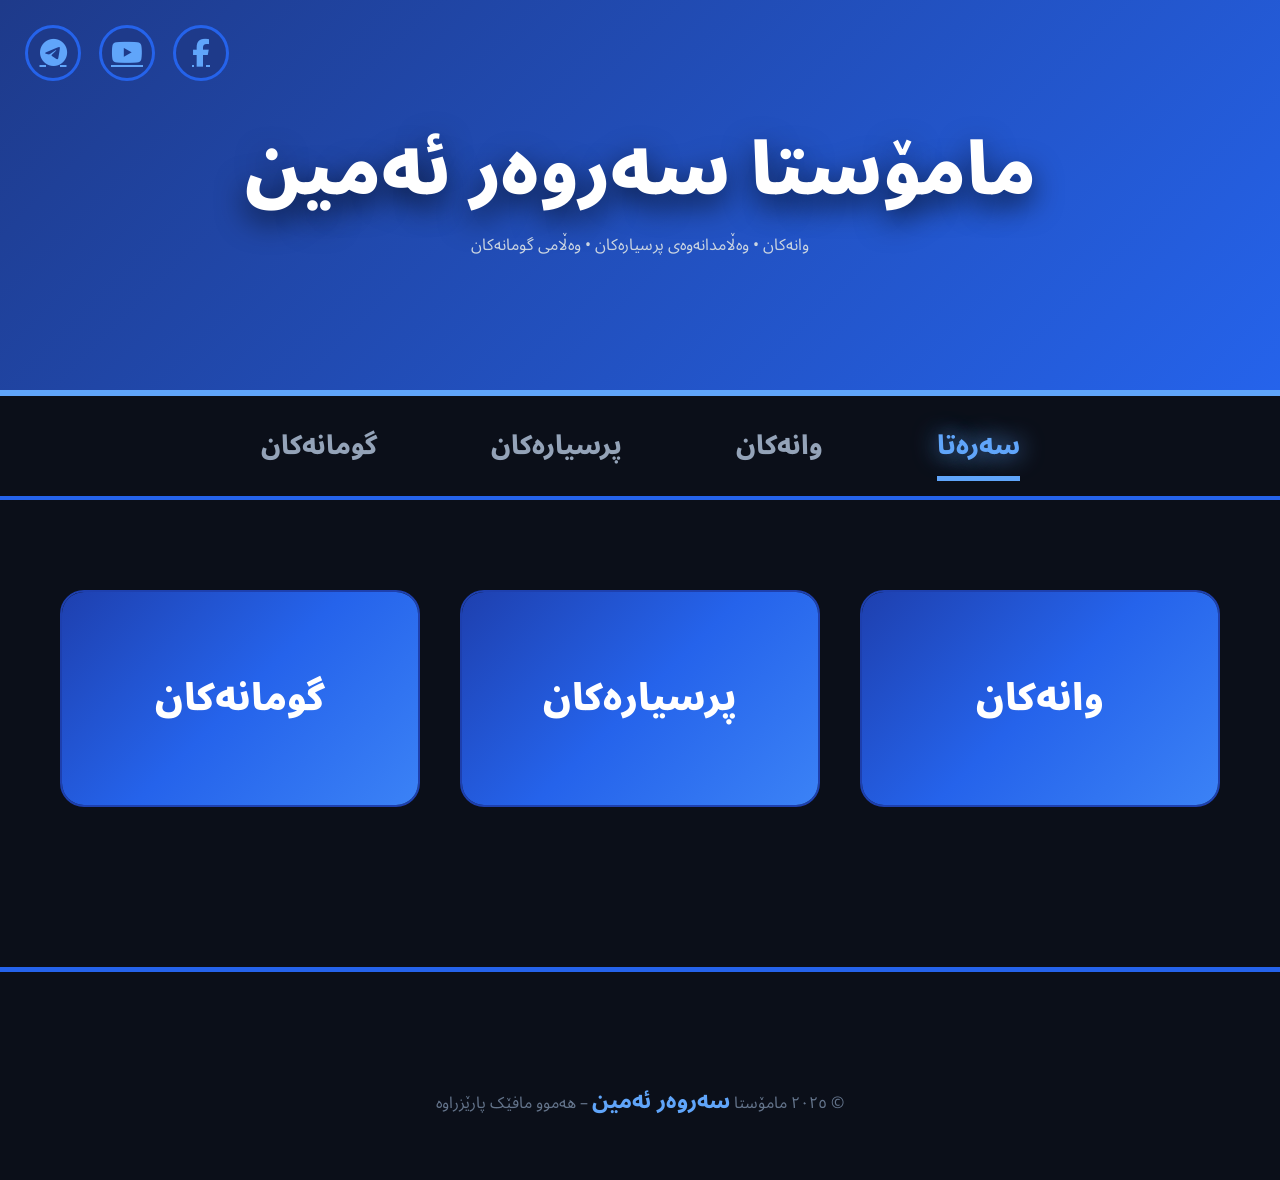
<file: index.html>
<!DOCTYPE html>
<html lang="ku" dir="rtl">
<head>
    <meta charset="UTF-8">
    <meta name="viewport" content="width=device-width, initial-scale=1.0">
    <title>مامۆستا سەروەر ئەمین</title>
    <link rel="stylesheet" href="style.css">
</head>
<body>

<div class="top-social-fixed">
    <a href="https://facebook.com/serwermin" target="_blank" class="top-icon"><i class="fab fa-facebook-f"></i></a>
    <a href="https://youtube.com/@serwermin" target="_blank" class="top-icon"><i class="fab fa-youtube"></i></a>
    <a href="https://t.me/serwermin" target="_blank" class="top-icon"><i class="fab fa-telegram-plane"></i></a>
</div>

<header>
    <h1>مامۆستا سەروەر ئەمین</h1>
    <p>وانەکان • وەڵامدانەوەی پرسیارەکان • وەڵامی گومانەکان</p>
</header>

<nav>
    <a href="index.html">سەرەتا</a>
    <a href="lessons.html">وانەکان</a>
    <a href="questions.html">پرسیارەکان</a>
    <a href="doubts.html">گومانەکان</a>
</nav>


<div class="cards">
    <div class="card" onclick="location.href='lessons.html'"><h3>وانەکان</h3></div>
    <div class="card" onclick="location.href='questions.html'"><h3>پرسیارەکان</h3></div>
    <div class="card" onclick="location.href='doubts.html'"><h3>گومانەکان</h3></div>
</div>

<footer>© ٢٠٢٥ مامۆستا <span>سەروەر ئەمین</span> – هەموو مافێک پارێزراوە</footer>

<script src="script.js"></script>
</body>
</html>
</file>
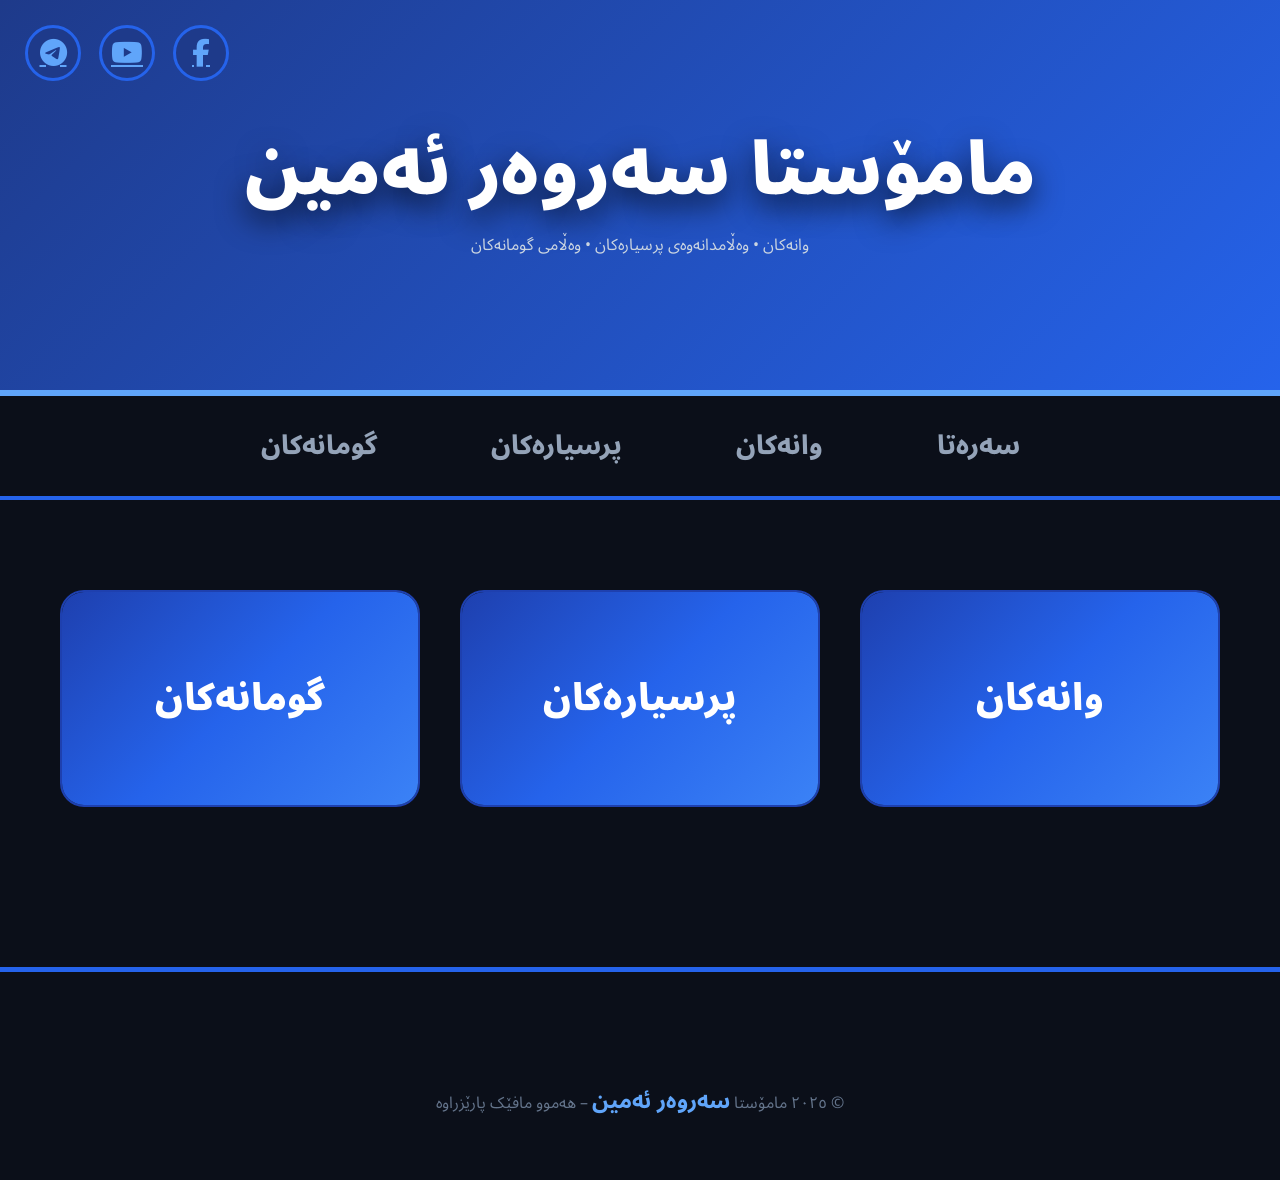
<file: index.html.html>
<!DOCTYPE html>
<html lang="ku" dir="rtl">
<head>
    <meta charset="UTF-8">
    <meta name="viewport" content="width=device-width, initial-scale=1.0">
    <title>مامۆستا سەروەر ئەمین</title>
    <link rel="stylesheet" href="style.css">
</head>
<body>

<div class="top-social-fixed">
    <a href="https://facebook.com/serwermin" target="_blank" class="top-icon"><i class="fab fa-facebook-f"></i></a>
    <a href="https://youtube.com/@serwermin" target="_blank" class="top-icon"><i class="fab fa-youtube"></i></a>
    <a href="https://t.me/serwermin" target="_blank" class="top-icon"><i class="fab fa-telegram-plane"></i></a>
</div>

<header>
    <h1>مامۆستا سەروەر ئەمین</h1>
    <p>وانەکان • وەڵامدانەوەی پرسیارەکان • وەڵامی گومانەکان</p>
</header>

<nav>
    <a href="index.html">سەرەتا</a>
    <a href="lessons.html">وانەکان</a>
    <a href="questions.html">پرسیارەکان</a>
    <a href="doubts.html">گومانەکان</a>
</nav>


<div class="cards">
    <div class="card" onclick="location.href='lessons.html'"><h3>وانەکان</h3></div>
    <div class="card" onclick="location.href='questions.html'"><h3>پرسیارەکان</h3></div>
    <div class="card" onclick="location.href='doubts.html'"><h3>گومانەکان</h3></div>
</div>

<footer>© ٢٠٢٥ مامۆستا <span>سەروەر ئەمین</span> – هەموو مافێک پارێزراوە</footer>

<script src="script.js"></script>
</body>
</html>
</file>
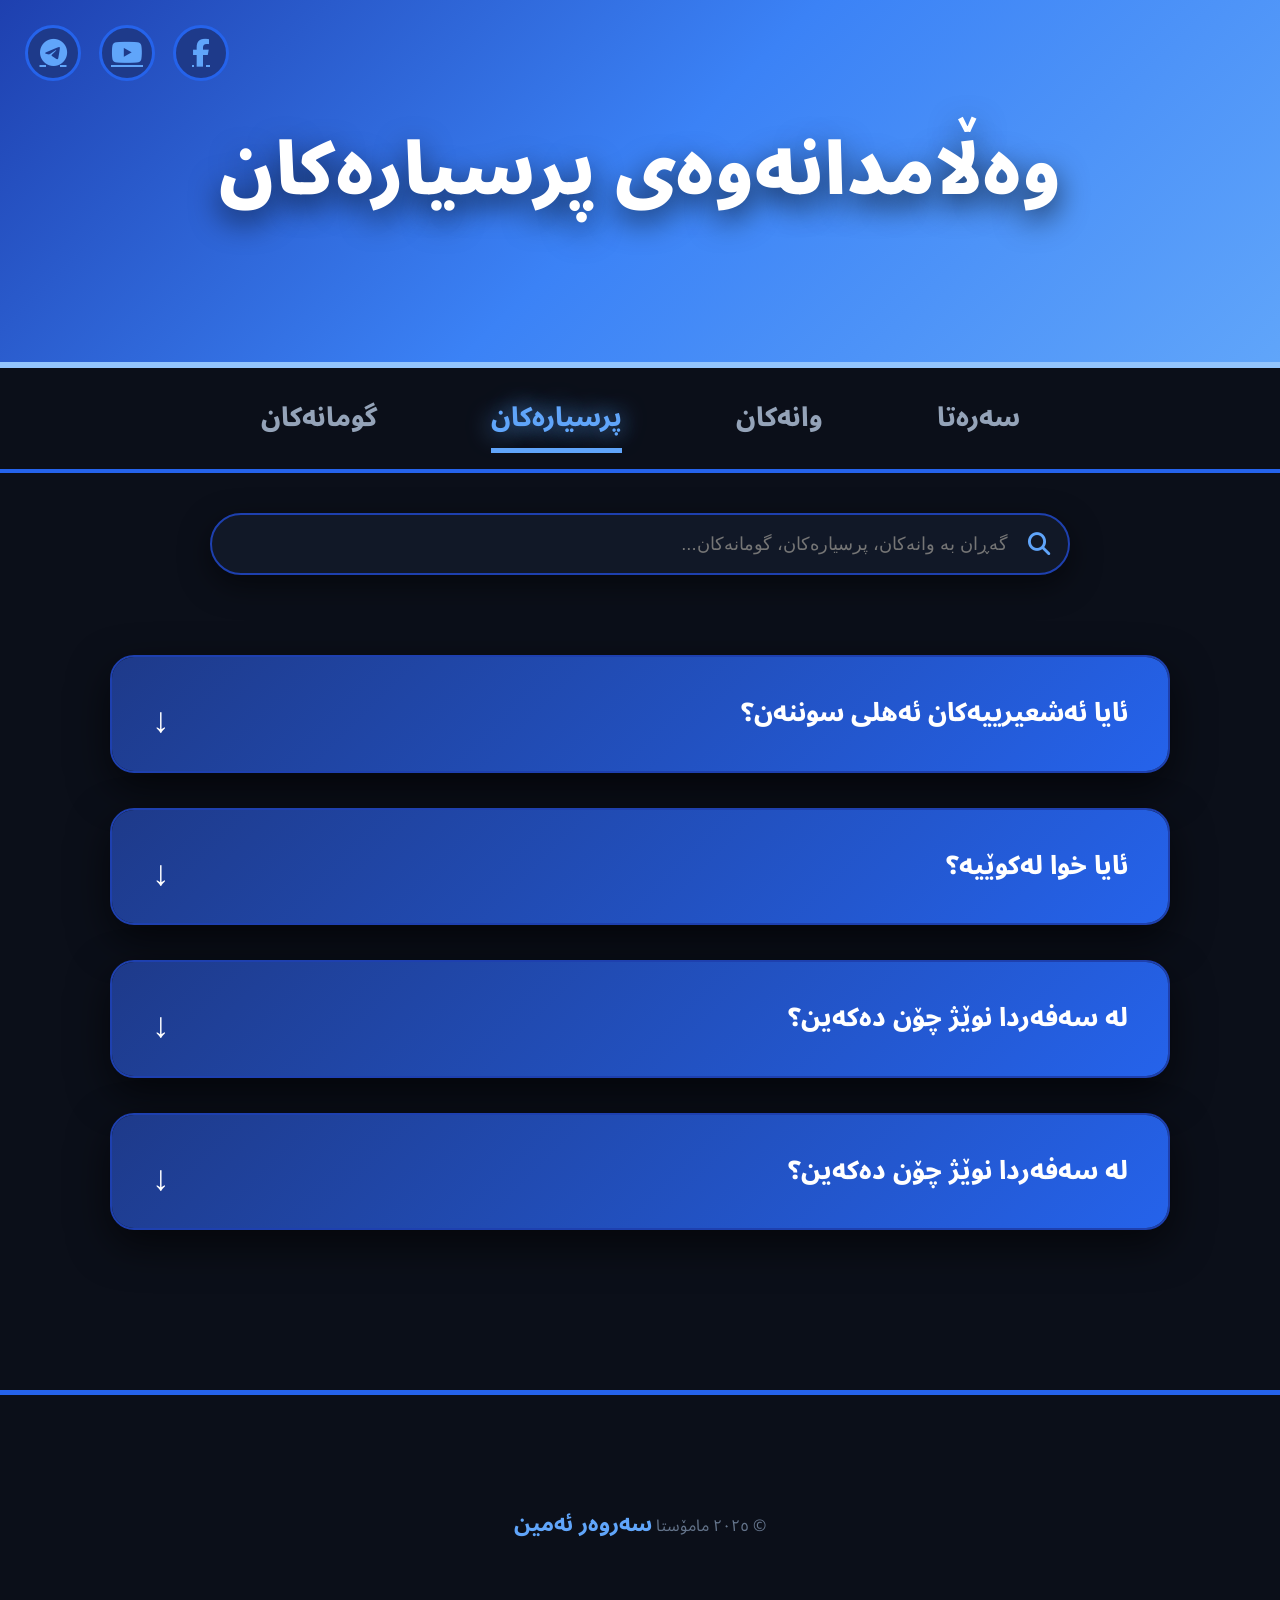
<file: questions.html>
<!DOCTYPE html>
<html lang="ku" dir="rtl">
<head>
    <meta charset="UTF-8">
    <meta name="viewport" content="width=device-width, initial-scale=1.0">
    <title>وەڵامدانەوەی پرسیارەکان | مامۆستا سەروەر ئەمین</title>
    <link rel="stylesheet" href="style.css">
</head>
<body>

<div class="top-social-fixed">
    <a href="https://facebook.com/serwermin" target="_blank" class="top-icon"><i class="fab fa-facebook-f"></i></a>
    <a href="https://youtube.com/@serwermin" target="_blank" class="top-icon"><i class="fab fa-youtube"></i></a>
    <a href="https://t.me/serwermin" target="_blank" class="top-icon"><i class="fab fa-telegram-plane"></i></a>
</div>

<header class="questions">
    <h1>وەڵامدانەوەی پرسیارەکان</h1>
</header>

<nav>
    <a href="index.html">سەرەتا</a>
    <a href="lessons.html">وانەکان</a>
    <a href="questions.html">پرسیارەکان</a>
    <a href="doubts.html">گومانەکان</a>
</nav>
<div class="search-container">
    <div class="search-box">
        <i class="fas fa-search"></i>
        <input type="text" id="searchInput" placeholder="گەڕان بە وانەکان، پرسیارەکان، گومانەکان..." autocomplete="off">
        <div class="search-results" id="searchResults"></div>
    </div>
</div>

<div class="accordion">
    <details class="item" >
        <summary>ئایا ئەشعيرییەکان ئەهلی سوننەن؟</summary>
        <div class="content">
            <p><strong>وەڵام:</strong> بێگوومان ئەوان ئەهلی سوننە نین ، بەڵکە لە پیسترینی ئەهلی بیدەعن </p>
        </div>
    </details>
      <details class="item" >
        <summary>ئایا خوا لەکوێیە؟</summary>
        <div class="content">
            <p><strong>وەڵام:</strong>بێگوومان بە عقیدەی ئەهلی سوننە خوا لەسەر عەڕشی خۆیەتی </p>
        </div>
    </details>
    <details class="item">
        <summary>لە سەفەردا نوێژ چۆن دەکەین؟</summary>
        <div class="content">
            <p><strong>وەڵام:</strong> نوێژی چوار ڕکاتە دەبێتە دوو ڕکات، و دەکرێت جەمع بکرێت (ظوهر و عەسر، مەغریب و عیشا).</p>
        </div>
    </details>
      <details class="item">
        <summary>لە سەفەردا نوێژ چۆن دەکەین؟</summary>
        <div class="content">
            <p><strong>وەڵام:</strong> نوێژی چوار ڕکاتە دەبێتە دوو ڕکات، و دەکرێت جەمع بکرێت (ظوهر و عەسر، مەغریب و عیشا).</p>
        </div>
    </details>
    <!-- پرسیاری زیاتر زیاد بکە -->
</div>

<footer>© ٢٠٢٥ مامۆستا <span>سەروەر ئەمین</span></footer>
<script src="script.js"></script>
</body>

</html>
</file>
<file: style.css>
@import url('https://fonts.googleapis.com/css2?family=Noto+Sans+Arabic:wght@300;400;500;700;900&display=swap');
@import url('https://cdnjs.cloudflare.com/ajax/libs/font-awesome/6.5.1/css/all.min.css');

*{margin:0;padding:0;box-sizing:border-box;}

body{
    font-family:'Noto Sans Arabic',sans-serif;
    background:#0b0f19;
    color:#cbd5e1;
    line-height:1.7;
    direction:rtl;
}

/* ============ مۆبایل – زۆر بچووک و شاهانە ============ */
@media (max-width: 768px) {
    header{
        padding:50px 15px 70px !important;
    }
    header h1{
        font-size:1.9rem !important;
        font-weight:900;
    }
    nav{
        padding:12px 8px !important;
    }
    nav a{
        margin:0 6px !important;
        font-size:0.95rem !important;
        font-weight:700 !important;
    }
    .cards{
        gap:16px !important;
        margin:35px auto !important;
        padding:0 12px !important;
    }
    .card{
        border-radius:18px !important;
    }
    .card h3{
        padding:35px 15px !important;
        font-size:1.35rem !important;
    }
    .accordion{
        padding:0 12px !important;
        margin:35px auto !important;
    }
    .item{
        margin:16px 0 !important;
        border-radius:18px !important;
    }
    .item summary{
        padding:18px 16px !important;
        font-size:1.15rem !important;
    }
    .content{
        padding:22px 16px !important;
        font-size:1.05rem !important;
        line-height:1.9 !important;
    }
    .top-social-fixed{
        top:8px !important;
        left:8px !important;
        gap:8px !important;
    }
    .top-icon{
        width:38px !important;
        height:38px !important;
        font-size:18px !important;
    }
    footer{
        padding:60px 15px 35px !important;
        margin-top:60px !important;
        font-size:0.95rem !important;
    }
    footer span{font-size:1.1rem !important;}
}

/* ============ کۆمپیوتەر ============ */
header{
    padding:110px 20px 130px;
    text-align:center;
    background:linear-gradient(135deg,#1e3a8a,#2563eb);
    border-bottom:6px solid #60a5fa;
}
header.lessons{background:linear-gradient(135deg,#0c4a6e,#0369a1,#0ea5e9);border-color:#7dd3fc;}
header.questions{background:linear-gradient(135deg,#1e40af,#3b82f6,#60a5fa);border-color:#93c5fd;}
header.doubts{background:linear-gradient(135deg,#312e81,#4c1d95,#7c3aed);border-color:#c4b5fd;}

header h1{font-size:4.5rem;font-weight:900;color:#fff;text-shadow:0 10px 30px rgba(0,0,0,0.7);}

nav{
    background:#0b0f19;
    padding:28px;
    text-align:center;
    position:sticky;
    top:0;
    z-index:9999;
    border-bottom:4px solid #2563eb;
    backdrop-filter:blur(15px);
}
nav a{
    color:#94a3b8;
    margin:0 55px;
    font-size:1.65rem;
    font-weight:800;
    text-decoration:none;
    position:relative;
    transition:all 0.4s;
}
nav a:hover{color:#60a5fa;}
nav a::before{content:'';position:absolute;bottom:-8px;left:50%;width:0;height:5px;background:#60a5fa;transition:all 0.5s;}
nav a:hover::before, nav a.active::before{width:100%;left:0;}
nav a.active{color:#60a5fa !important;text-shadow:0 0 25px #60a5fa;transform:scale(1.1);}

.cards{display:grid;grid-template-columns:repeat(auto-fit,minmax(320px,1fr));gap:40px;max-width:1200px;margin:90px auto;padding:0 20px;}
.card{background:#111827;border:2px solid #1e40af;border-radius:24px;overflow:hidden;cursor:pointer;transition:all 0.6s;}
.card:hover{transform:translateY(-25px);border-color:#60a5fa;box-shadow:0 40px 90px rgba(96,165,250,0.4);}
.card h3{background:linear-gradient(135deg,#1e40af,#2563eb,#3b82f6);color:white;padding:75px 20px;font-size:2.3rem;font-weight:900;text-align:center;}

.accordion{max-width:1100px;margin:80px auto;padding:0 20px;}
.item{margin:35px 0;background:#111827;border-radius:24px;overflow:hidden;border:2px solid #1e40af;box-shadow:0 15px 40px rgba(0,0,0,0.6);}
.item summary{padding:35px 40px;background:linear-gradient(135deg,#1e3a8a,#2563eb);color:white;font-size:1.6rem;font-weight:800;cursor:pointer;list-style:none;position:relative;}
.item summary::after{content:"↓";position:absolute;left:40px;font-size:2.2rem;transition:0.5s;}
.item[open] summary::after{transform:rotate(180deg);}
.item[open] summary{background:#60a5fa;color:#1e1b4b;}
.content{padding:50px 40px;background:#0b0f19;font-size:1.25rem;line-height:2.4;border-top:2px solid #1e40af;}

.top-social-fixed{position:fixed;top:25px;left:25px;z-index:9999;display:flex;gap:18px;}
.top-icon{width:56px;height:56px;background:#1e3a8a;color:#60a5fa;display:flex;align-items:center;justify-content:center;font-size:28px;border-radius:50%;border:3px solid #2563eb;transition:all 0.4s;}
.top-icon:hover{background:#60a5fa;color:white;transform:scale(1.3);}

footer{text-align:center;padding:110px 20px 60px;background:#0b0f19;color:#64748b;border-top:5px solid #2563eb;margin-top:160px;}
footer span{color:#60a5fa;font-weight:bold;font-size:1.4rem;}
.search-container{
    max-width: 900px;
    margin: 40px auto 60px;
    padding: 0 20px;
    position: relative;
}

.search-box{
    position: relative;
}

.search-box i{
    position: absolute;
    right: 20px;
    top: 50%;
    transform: translateY(-50%);
    color: #60a5fa;
    font-size: 1.4rem;
    pointer-events: none;
    z-index: 2;
}

#searchInput{
    width: 100%;
    padding: 18px 60px 18px 20px;
    background: #111827;
    border: 2px solid #1e40af;
    border-radius: 50px;
    color: white;
    font-size: 1.15rem;
    outline: none;
    transition: all 0.4s ease;
    box-shadow: 0 10px 30px rgba(0,0,0,0.5);
}

#searchInput:focus{
    border-color: #60a5fa;
    box-shadow: 0 15px 40px rgba(96,165,250,0.4);
    background: #171d2d;
}

.search-results{
    position: absolute;
    top: 100%;
    left: 0;
    right: 0;
    background: #111827;
    border-radius: 20px;
    margin-top: 10px;
    max-height: 70vh;
    overflow-y: auto;
    border: 2px solid #1e40af;
    box-shadow: 0 20px 50px rgba(0,0,0,0.7);
    opacity: 0;
    visibility: hidden;
    transition: all 0.4s ease;
    z-index: 1000;
}

.search-results.show{
    opacity: 1;
    visibility: visible;
}

.search-result-item{
    padding: 18px 25px;
    border-bottom: 1px solid #1e40af;
    transition: all 0.3s ease;
    cursor: pointer;
}

.search-result-item:hover{
    background: #2563eb;
    padding-left: 35px;
}

.search-result-item:last-child{
    border-bottom: none;
}

.search-result-item h4{
    color: #60a5fa;
    font-size: 1.15rem;
    margin-bottom: 6px;
}

.search-result-item p{
    color: #94a3b8;
    font-size: 0.95rem;
    margin: 0;
}

/* مۆبایل */
@media (max-width: 768px){
    #searchInput{
        padding: 16px 55px 16px 18px;
        font-size: 1rem;
    }
    .search-result-item{
        padding: 16px 20px;
    }
    .search-result-item h4{font-size: 1.05rem;}
}
</file>
